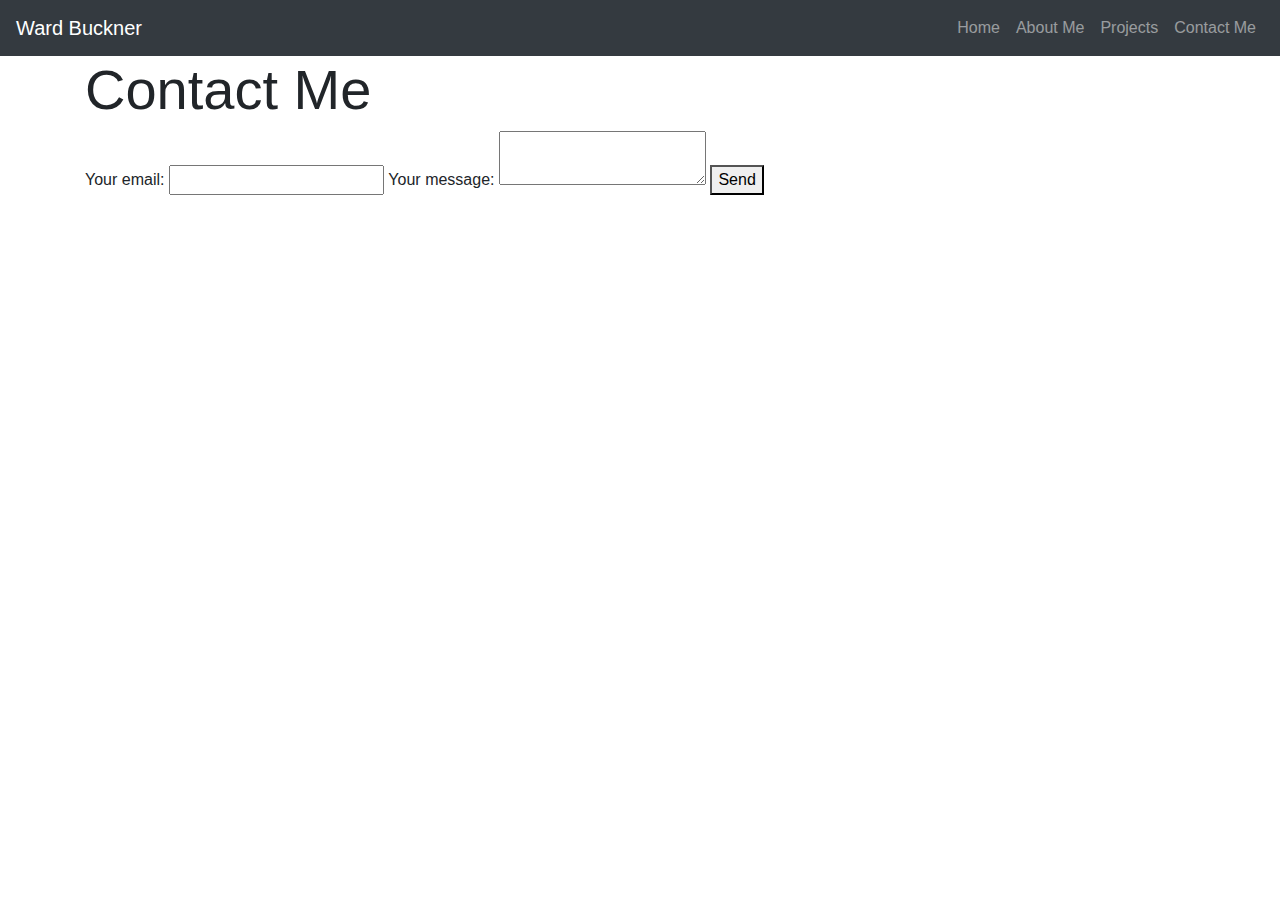
<file: contact_me.html>
<!DOCTYPE html>
<html>

<head>
    <title>Ward Buckner Portfolio</title>

    <link rel="stylesheet" href="https://maxcdn.bootstrapcdn.com/bootstrap/4.5.2/css/bootstrap.min.css">
    <script src="https://ajax.googleapis.com/ajax/libs/jquery/3.5.1/jquery.min.js"></script>
    <script src="https://cdnjs.cloudflare.com/ajax/libs/popper.js/1.16.0/umd/popper.min.js"></script>
    <script src="https://maxcdn.bootstrapcdn.com/bootstrap/4.5.2/js/bootstrap.min.js"></script>


</head>

<body>
    <nav class="navbar navbar-expand-md bg-dark navbar-dark">
        <!-- Brand -->
        <a class="navbar-brand" href="#">Ward Buckner</a>

        <!-- Toggler/collapsibe Button -->
        <button class="navbar-toggler" type="button" data-toggle="collapse" data-target="#collapsibleNavbar">
            <span class="navbar-toggler-icon"></span>
        </button>

        <!-- Navbar links -->
        <div class="collapse navbar-collapse" id="collapsibleNavbar">
            <ul class="navbar-nav ml-auto">
                <li class="nav-item">
                    <a class="nav-link" href="index.html">Home</a>
                </li>
                <li class="nav-item">
                    <a class="nav-link" href="about_me.html">About Me</a>
                </li>

                <li class="nav-item">
                    <a class="nav-link" href="projects.html">Projects</a>
                </li>

                <li class="nav-item">
                    <a class="nav-link" href="contact_me.html">Contact Me</a>
                </li>

            </ul>
        </div>
    </nav>

    <div class="container">
        <h1 class="display-4">Contact Me</h1>

        <!--Form Spree-->
        <form
  action="https://formspree.io/f/moqpjdjy"
  method="POST"
>
  <label>
    Your email:
    <input type="text" name="_replyto">
  </label>
  <label>
    Your message:
    <textarea name="message"></textarea>
  </label>

  <!-- your other form fields go here -->

  <button type="submit">Send</button>
</form>
<!-- Below code replaced by above Formspree-->
        <!--div class="row">
            <div class="col-6">
                <table class="table">
                    <tr>
                        <th>Your Name Here</th>
                        <td>Jane Doe</td>
                    </tr>
                    <tr>
                        <th>Phone #</th>
                        <td>(xxx) xxx-xxxx</td>
                    </tr>
                    <tr>
                        <th>e-mail</th>
                        <td>jane.doe@gmail.com</td>
                    </tr>
                    <tr>
                        <th>If you wish leave me a message</th>
                        <td>I will respond</td>
                    </tr>
                    <tr>
                        <th>Download my resume</th>
                        <td>press here</td>
                    </tr>
                </table>

            </div>

            <div class="col-6">
                <h4>Please Reach Out</h4>
                <input style="margin-top:20px" placeholder="Enter Name" class="form-control">
                <input style="margin-top:20px" placeholder="Enter E-mail" class="form-control">
                <input style="margin-top:20px" placeholder="Leave a message for me" class="form-control">
                <!--input style="margin-top:20px"placeholder="Press for my resume" class="form-control"-->

                <!--button style="margin-top:20px" class="btn btn-primary">
                    Press here
                </button-->

                <!--label>Message</label-->
                <!--textarea class="form-control"></textarea-->

            </div>
        </div-->

    </div>
</body>

</html>
</file>
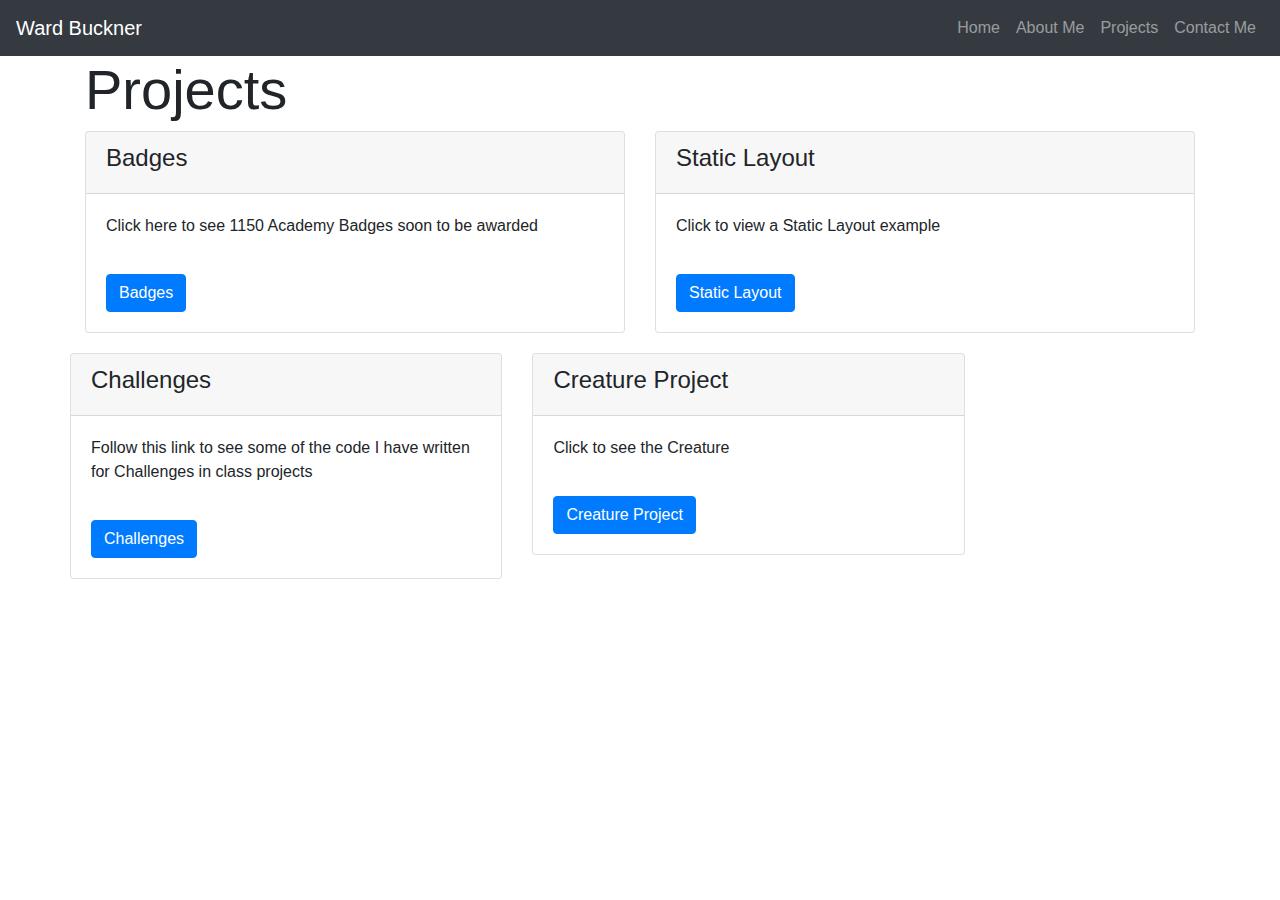
<file: projects.html>
<!DOCTYPE html>
<html>

<head>
    <title>Ward Buckner Portfolio</title>

    <link rel="stylesheet" href="https://maxcdn.bootstrapcdn.com/bootstrap/4.5.2/css/bootstrap.min.css">
    <script src="https://ajax.googleapis.com/ajax/libs/jquery/3.5.1/jquery.min.js"></script>
    <script src="https://cdnjs.cloudflare.com/ajax/libs/popper.js/1.16.0/umd/popper.min.js"></script>
    <script src="https://maxcdn.bootstrapcdn.com/bootstrap/4.5.2/js/bootstrap.min.js"></script>


</head>

<body>
    <nav class="navbar navbar-expand-md bg-dark navbar-dark">
        <!-- Brand -->
        <a class="navbar-brand" href="#">Ward Buckner</a>

        <!-- Toggler/collapsibe Button -->
        <button class="navbar-toggler" type="button" data-toggle="collapse" data-target="#collapsibleNavbar">
            <span class="navbar-toggler-icon"></span>
        </button>

        <!-- Navbar links -->
        <div class="collapse navbar-collapse" id="collapsibleNavbar">
            <ul class="navbar-nav ml-auto">
                <li class="nav-item">
                    <a class="nav-link" href="index.html">Home</a>
                </li>
                <li class="nav-item">
                    <a class="nav-link" href="about_me.html">About Me</a>
                </li>

                <li class="nav-item">
                    <a class="nav-link" href="projects.html">Projects</a>
                </li>

                <li class="nav-item">
                    <a class="nav-link" href="contact_me.html">Contact Me</a>
                </li>

            </ul>
        </div>
    </nav>

    <div class="container">
        <h1 class="display-4">Projects</h1>
        <div class="row">
            <div class="col-6">
                <div class="card">
                    <div class="card-header">

                        <h4>Badges</h4>
                    </div>

                    <div class="card-body">
                        <p>
                            Click here to see 1150 Academy Badges soon to be awarded
                        </p>

                        <button style="margin-top:20px" class="btn btn-primary">
                            Badges
                        </button>
                    </div>
                </div>
            </div>
            <div class="col-6">
                <div class="card" style="margin-top:0px">
                    <div class="card-header">

                        <h4>Static Layout</h4>
                    </div>

                    <div class="card-body">
                        <p>
                            Click to view a Static Layout example
                        </p>

                        <button style="margin-top:20px" class="btn btn-primary">
                            Static Layout
                        </button>                        
                    </div>
                </div>
            </div>
            <div class="row">
                <div class="col-6">
                    <div class="card" style="margin-top:20px">

                        <div class="card-header">
    
                            <h4>Challenges</h4>
                        </div>
    
                        <div class="card-body">
                            <p>
                                Follow this link to see some of the code I have written for Challenges in class projects
                            </p>
    
                            <button style="margin-top:20px" class="btn btn-primary">
                                Challenges
                            </button>
                        </div>
                    </div>
                </div>
                <div class="col-6">
                    <div class="card" style="margin-top:20px">
                        <div class="card-header">
    
                            <h4>Creature Project</h4>
                        </div>
    
                        <div class="card-body">
                            <p>
                                Click to see the Creature
                            </p>
 
                            <button style="margin-top:20px" class="btn btn-primary">
                                Creature Project
                            </button>
                        </div>
                    </div>
            
</body>

</html>
</file>
